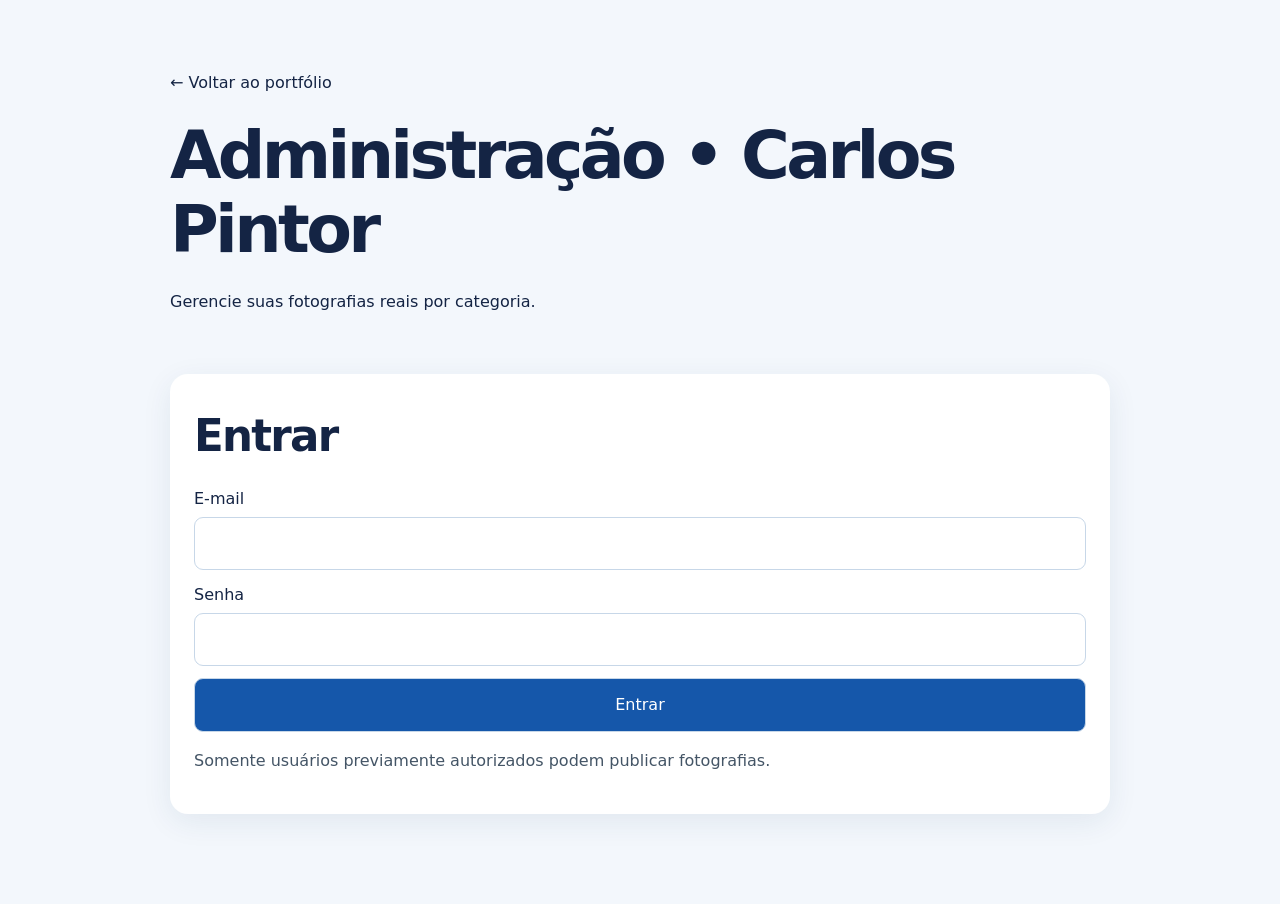
<file: admin.html>
<!doctype html><html lang="pt-BR"><head><meta charset="utf-8"><meta name="viewport" content="width=device-width,initial-scale=1"><title>Admin | Carlos Pintor</title><link rel="stylesheet" href="/styles.css"><style>body{background:#f3f7fc}.admin-shell{max-width:980px;margin:50px auto;padding:20px}.panel{background:white;border-radius:18px;padding:24px;box-shadow:0 8px 30px #153b6315;margin:20px 0}.form-grid{display:grid;gap:12px}input,select,button{font:inherit;padding:13px;border:1px solid #c7d7e8;border-radius:9px;max-width:100%}button{background:#1557aa;color:white;cursor:pointer}button:disabled{opacity:.5}label{display:grid;gap:5px}.hidden{display:none!important}.photo-list{display:grid;grid-template-columns:repeat(auto-fill,minmax(170px,1fr));gap:15px}.photo-list article{border:1px solid #dce6f0;border-radius:10px;padding:10px}.photo-list img{width:100%;aspect-ratio:4/3;object-fit:cover;border-radius:8px}.danger{background:#a82525}.muted{color:#456}#status{min-height:24px}</style></head><body><main class="admin-shell"><a href="/">← Voltar ao portfólio</a><h1>Administração • Carlos Pintor</h1><p>Gerencie suas fotografias reais por categoria.</p><p id="status" role="status"></p><section id="login" class="panel"><h2>Entrar</h2><form id="login-form" class="form-grid"><label>E-mail<input id="email" type="email" required autocomplete="email"></label><label>Senha<input id="password" type="password" required autocomplete="current-password"></label><button>Entrar</button></form><p class="muted">Somente usuários previamente autorizados podem publicar fotografias.</p></section><section id="dashboard" class="hidden"><button id="logout" type="button">Sair</button><div class="panel"><h2>Categorias</h2><form id="category-form" class="form-grid"><label>Nome da nova categoria<input id="category-name" required maxlength="80"></label><button>Criar categoria</button></form></div><div class="panel"><h2>Adicionar fotografias</h2><form id="upload-form" class="form-grid"><label>Categoria<select id="category" required></select></label><label>Descrição da foto<input id="caption" maxlength="180" placeholder="Ex.: Fachada em textura mineral"></label><label>Fotos reais (até 10 MB cada)<input id="photos" type="file" accept="image/jpeg,image/png,image/webp" multiple required></label><button id="upload-button">Publicar fotografias</button></form></div><div class="panel"><h2>Fotos publicadas</h2><div id="photos-list" class="photo-list"></div></div></section></main><script type="module" src="/admin.js"></script></body></html>
</file>
<file: styles.css>
:root{--blue:#0849cb;--deep:#061c4e;--ink:#142444;--sky:#edf4ff;--white:#fff;--gold:#ffce35}*{box-sizing:border-box}html{scroll-behavior:smooth}body{margin:0;font-family:Inter,system-ui,-apple-system,Segoe UI,sans-serif;color:var(--ink);background:white;line-height:1.6}a{color:inherit;text-decoration:none}header{display:flex;align-items:center;justify-content:space-between;gap:24px;padding:20px max(5vw,20px);position:sticky;top:0;background:#fffffff2;backdrop-filter:blur(14px);z-index:5;border-bottom:1px solid #dce6f5}.brand{font-size:21px;color:var(--deep)}nav{display:flex;gap:25px}nav a:hover{color:var(--blue)}.btn{display:inline-flex;align-items:center;justify-content:center;padding:15px 23px;border-radius:12px;background:var(--blue);color:white;font-weight:700;box-shadow:0 9px 25px #0849cb33}.btn:hover{background:#073ca6}.small{padding:10px 15px;font-size:13px}.hero{display:grid;grid-template-columns:1.1fr .9fr;align-items:center;gap:5%;padding:90px 7%;background:linear-gradient(130deg,#f6faff,#eaf2ff);min-height:680px}.eyebrow{font-size:12px;font-weight:800;letter-spacing:.16em;color:var(--blue)}h1,h2,h3{line-height:1.12}h1{font-size:clamp(42px,5.2vw,76px);letter-spacing:-.055em;margin:22px 0}h1 em{font-style:normal;color:var(--blue)}h2{font-size:clamp(30px,3.4vw,48px);letter-spacing:-.04em;margin:14px 0 25px}.hero-copy>p{font-size:19px;max-width:610px;color:#52627e}.actions{display:flex;gap:20px;align-items:center;flex-wrap:wrap;margin:30px 0}.outline{font-weight:700;color:var(--blue)}.hero-note{font-size:13px;color:#667792}.portrait{height:500px;background:linear-gradient(145deg,#0e56e2,#052c87);border-radius:32px;overflow:hidden;position:relative;box-shadow:0 30px 70px #0a43a52c}.portrait img{width:100%;height:100%;object-fit:cover;object-position:center 35%}.portrait-tag{position:absolute;bottom:22px;left:22px;background:#fff;border-radius:13px;padding:12px 20px;font-size:18px;font-weight:800;color:var(--deep)}.portrait-tag small{font-size:12px;font-weight:500}.section{padding:90px 7%}.pale{background:var(--sky)}.lead{color:#5d6c83}.cards{display:grid;grid-template-columns:repeat(3,1fr);gap:22px}.cards article{border:1px solid #dce6f5;padding:30px;border-radius:20px;background:white;box-shadow:0 10px 30px #0b255009}.cards h3{font-size:22px}.cards p{color:#64718a}.symbol{font-size:36px;color:var(--blue)}.gallery{display:grid;grid-template-columns:repeat(3,1fr);gap:20px;margin-top:35px}.gallery figure{margin:0;border-radius:18px;overflow:hidden;background:white;box-shadow:0 8px 25px #0c255010}.gallery img{display:block;width:100%;height:270px;object-fit:cover}.gallery figcaption{padding:16px;font-weight:700}.contact{text-align:center;background:var(--deep);color:white;padding:90px 20px}.contact .eyebrow{color:var(--gold)}.contact p{max-width:690px;margin:20px auto 28px;color:#d2dffa}.contact .light{background:white;color:var(--deep)}.contact a:hover{text-decoration:underline}footer{padding:24px 7%;display:flex;justify-content:space-between;gap:20px;font-size:13px;color:#6d7890}@media(max-width:850px){header{flex-wrap:wrap}nav{order:3;width:100%;justify-content:space-between;gap:9px;font-size:13px}.hero{grid-template-columns:1fr;padding:55px 6%;gap:35px}.portrait{height:430px}.cards{grid-template-columns:1fr}.gallery{grid-template-columns:repeat(2,1fr)}footer{display:block}}@media(max-width:520px){.small{display:none}.gallery{grid-template-columns:1fr}.hero{padding-top:45px}.portrait{height:340px}.section{padding:65px 6%}h1{font-size:42px}}@media(prefers-reduced-motion:reduce){html{scroll-behavior:auto}}:focus-visible{outline:3px solid #f0b900;outline-offset:4px}
/* Grade fixa e responsiva: sem carrossel */
.category-grid{display:grid;grid-template-columns:repeat(2,minmax(0,1fr));gap:22px}.category-grid figure{min-width:0}.category-grid img{width:100%;height:auto;aspect-ratio:16/9;object-fit:cover;display:block}@media(max-width:640px){.category-grid{grid-template-columns:1fr;gap:16px}.category-grid img{aspect-ratio:4/3}}
</file>
